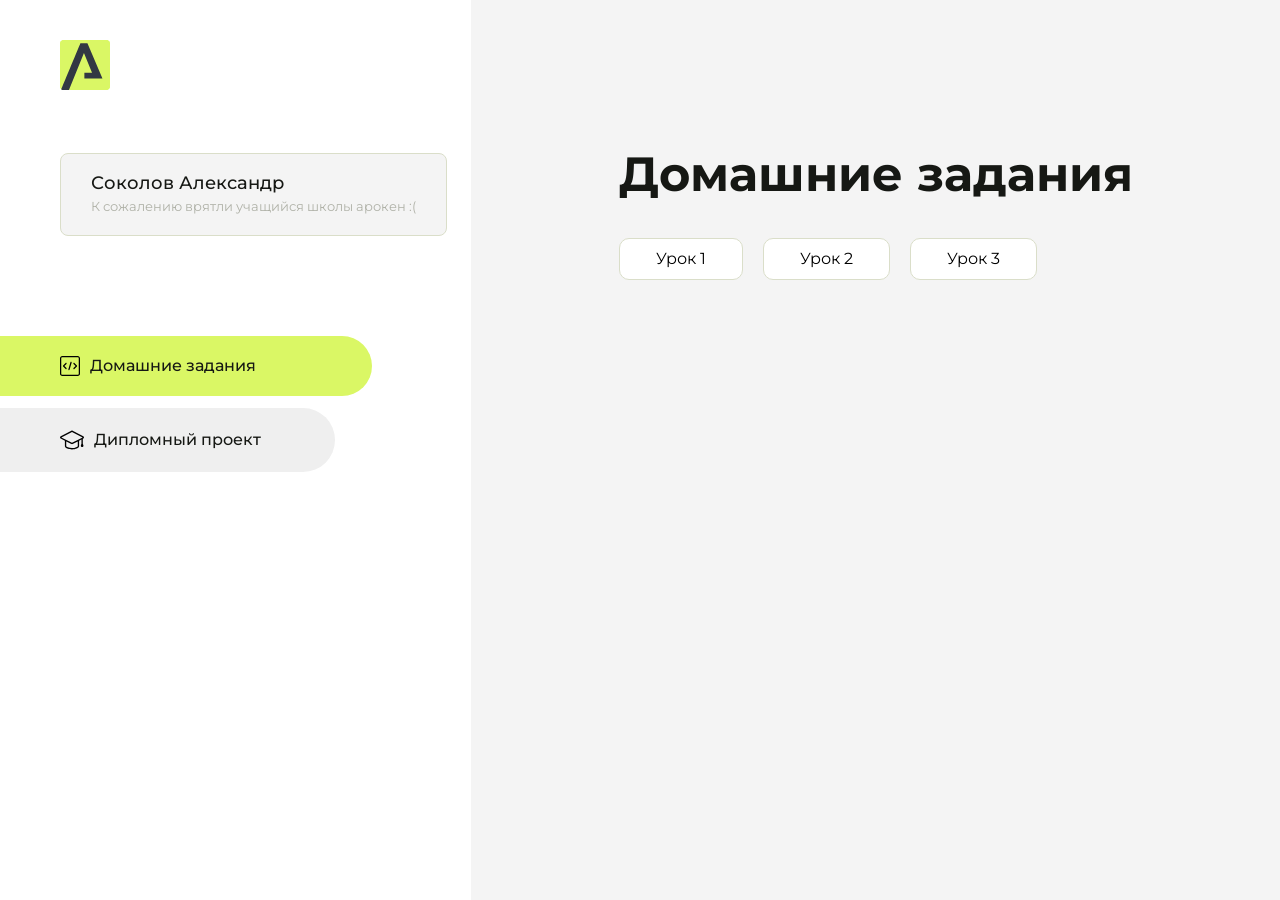
<file: index.html>
<!DOCTYPE html>
<html lang="en">
<head>
    <meta charset="UTF-8">
    <meta name="viewport" content="width=device-width, initial-scale=1.0">
    <title>Домашняя работа</title>
    <link rel="shortcut icon" href="src/logo.ico" type="image/x-icon">
    <link rel="preconnect" href="https://fonts.googleapis.com">
    <link rel="preconnect" href="https://fonts.gstatic.com" crossorigin>
    <link href="https://fonts.googleapis.com/css2?family=Montserrat:wght@400;500;700&family=Rubik:wght@500&display=swap"
          rel="stylesheet">
    <link rel="stylesheet" href="src/style.css">
</head>
<body id="body">
<div class="overlay" id="overlay"></div>
<div class="layout">
    <div class="burger" id="burger">
        <svg viewBox="0 0 24 24" fill="none" xmlns="http://www.w3.org/2000/svg">
            <g id="SVGRepo_bgCarrier" stroke-width="0"></g>
            <g id="SVGRepo_tracerCarrier" stroke-linecap="round" stroke-linejoin="round"></g>
            <g id="SVGRepo_iconCarrier">
                <path d="M4 18L20 18" stroke="#DAF765" stroke-width="2" stroke-linecap="round"></path>
                <path d="M4 12L20 12" stroke="#DAF765" stroke-width="2" stroke-linecap="round"></path>
                <path d="M4 6L20 6" stroke="#DAF765" stroke-width="2" stroke-linecap="round"></path>
            </g>
        </svg>
    </div>
    <aside class="sidebar" id="sidebar">
        <div class="sidebar__inner">
            <div class="logo">
                <svg width="50" height="50" viewBox="0 0 50 50" fill="none" xmlns="http://www.w3.org/2000/svg">
                    <g clip-path="url(#clip0_513_74730)">
                        <path d="M46.17 -0.257004H3.83C1.57281 -0.257004 -0.257 1.57281 -0.257 3.83V46.17C-0.257 48.4272 1.57281 50.257 3.83 50.257H46.17C48.4272 50.257 50.257 48.4272 50.257 46.17V3.83C50.257 1.57281 48.4272 -0.257004 46.17 -0.257004Z"
                              fill="#DAF765"/>
                        <path d="M24.375 38.4H42.461L27.441 3.1585H20.4355C20.4355 3.1585 6.7895 35.881 1.1945 49.294C2.015 50.0275 3.0945 50.257 3.6945 50.257H8.8445L23.954 13.07L32.0465 32.8285H24.375V38.4Z"
                              fill="#323843"/>
                    </g>
                    <defs>
                        <clipPath id="clip0_513_74730">
                            <rect width="50" height="50" fill="white"/>
                        </clipPath>
                    </defs>
                </svg>
            </div>
            <div class="sidebar__user">
                <div class="sidebar__name">Соколов Александр</div>
                <div class="sidebar__text">К сожалению врятли учащийся школы арокен :(</div>
            </div>
            <div class="sidebar__tabs">
                <div class="sidebar__item">
                    <button class="sidebar__button active" id="tasks">
                        <svg xmlns="http://www.w3.org/2000/svg" width="20" height="20" viewBox="0 0 20 20" fill="none">
                            <g clip-path="url(#clip0_704_74543)">
                                <path d="M17.7083 20H2.29167C1.0275 20 0 18.9725 0 17.7083V2.29167C0 1.0275 1.0275 0 2.29167 0H17.7083C18.9725 0 20 1.0275 20 2.29167V17.7083C20 18.9725 18.9725 20 17.7083 20ZM2.29167 1.25C1.7175 1.25 1.25 1.7175 1.25 2.29167V17.7083C1.25 18.2825 1.7175 18.75 2.29167 18.75H17.7083C18.2825 18.75 18.75 18.2825 18.75 17.7083V2.29167C18.75 1.7175 18.2825 1.25 17.7083 1.25H2.29167Z"
                                      fill="black"/>
                                <path d="M6.04167 13.125C5.88167 13.125 5.72167 13.0642 5.6 12.9417L3.1 10.4417C2.85583 10.1975 2.85583 9.80167 3.1 9.5575L5.6 7.0575C5.84417 6.81333 6.24 6.81333 6.48417 7.0575C6.72833 7.30167 6.72833 7.6975 6.48417 7.94167L4.42583 10L6.48417 12.0583C6.72833 12.3025 6.72833 12.6983 6.48417 12.9425C6.36167 13.0642 6.20167 13.125 6.04167 13.125Z"
                                      fill="black"/>
                                <path d="M8.95833 14.1667C8.9 14.1667 8.84 14.1583 8.78167 14.1417C8.45083 14.0442 8.26083 13.6967 8.35833 13.3658L10.4417 6.28251C10.5392 5.95084 10.8892 5.76417 11.2175 5.85917C11.5483 5.95667 11.7383 6.30417 11.6408 6.63501L9.5575 13.7183C9.47833 13.9908 9.22833 14.1667 8.95833 14.1667Z"
                                      fill="black"/>
                                <path d="M13.9583 13.125C13.7983 13.125 13.6383 13.0642 13.5167 12.9417C13.2725 12.6975 13.2725 12.3017 13.5167 12.0575L15.575 9.99916L13.5167 7.94083C13.2725 7.69666 13.2725 7.30083 13.5167 7.05666C13.7608 6.81249 14.1567 6.81249 14.4008 7.05666L16.9008 9.55666C17.145 9.80083 17.145 10.1967 16.9008 10.4408L14.4008 12.9408C14.2783 13.0642 14.1183 13.125 13.9583 13.125Z"
                                      fill="black"/>
                            </g>
                            <defs>
                                <clipPath id="clip0_704_74543">
                                    <rect width="20" height="20" fill="white"/>
                                </clipPath>
                            </defs>
                        </svg>
                        <span>Домашние задания</span></button>
                </div>
                <div class="sidebar__item">
                    <button class="sidebar__button" id="diplom">
                        <svg xmlns="http://www.w3.org/2000/svg" width="24" height="24" viewBox="0 0 24 24" fill="none">
                            <g clip-path="url(#clip0_704_74553)">
                                <path d="M23.2628 10.5971C23.7176 10.365 24 9.90375 24 9.39337C24 8.883 23.7176 8.42175 23.2628 8.18962L12.6135 2.75362C12.2291 2.55824 11.7705 2.55787 11.3854 2.75399L0.736875 8.19C0.282375 8.42175 0 8.883 0 9.39337C0 9.90375 0.282375 10.365 0.736875 10.5971L4.89038 12.7177V18.2074C4.89038 19.8154 8.412 21.393 12 21.393C15.5884 21.393 19.1096 19.815 19.1096 18.2074V12.7174L21.4609 11.517V15.8017L20.901 17.2305C20.7409 17.6389 20.7934 18.0994 21.0405 18.4616C21.2876 18.8246 21.6979 19.041 22.1366 19.041C22.5754 19.041 22.9852 18.8246 23.2324 18.462C23.4795 18.099 23.532 17.6385 23.3719 17.2301L22.8124 15.8021V10.827L23.2628 10.5971ZM17.7623 18.1721C17.6198 18.6375 15.3491 20.0419 12 20.0419C8.65088 20.0419 6.38025 18.6375 6.2415 18.2074V12.3037L6.23887 12.3019C6.23812 12.057 6.1065 11.8207 5.87325 11.7019L1.3515 9.39337L12 3.95737L22.6489 9.39337L12 14.8294L5.87325 11.7019C5.54063 11.5331 4.6695 11.6674 4.5 12C4.33012 12.3322 4.55813 12.5479 4.89038 12.7177L11.3857 16.0331C11.5781 16.1314 11.7889 16.1805 12 16.1805C12.2107 16.1805 12.4222 16.1314 12.6146 16.0331L17.7593 13.407L17.7623 18.1721Z"
                                      fill="black"/>
                            </g>
                            <defs>
                                <clipPath id="clip0_704_74553">
                                    <rect width="24" height="24" fill="white"/>
                                </clipPath>
                            </defs>
                        </svg>
                        <span>Дипломный проект</span></button>
                </div>
            </div>
        </div>

    </aside>
    <div class="content">
        <div class="container">
            <div class="content__block" id="tasksBlock">
                <div class="content__title">Домашние задания</div>
                <ul class="content__list">
                    <li class="content__list-item">
                        <a href="Hello-Timur/index.html">Урок 1</a>
                    </li>
                    <li class="content__list-item">
                        <a href="Blablabla/index.html">Урок 2</a>
                    </li>
                    <li class="content__list-item">
                        <a href="non-existent/index.html">Урок 3</a>
                    </li>
                </ul>
            </div>
            <div class="content__block hidden" id="diplomBlock">
                <div class="content__title">Дипломный проект</div>
                <div class="content__list-diplom">
                    <a href="ПАПКА-С-НОМЕРОМ-УРОКА">Ссылка на ДЗ</a>
                </div>
                <div class="content__decor">
                    <div class="content__decor-text">Давай проверим, чему ты научился!</div>
                    <div class="content__decor-img">
                        <img src="src/decor.png" alt="decor">
                    </div>
                </div>
            </div>
        </div>
    </div>
</div>
<script src="src/index.js"></script>
</body>
</html>
</file>
<file: src/style.css>
*{padding: 0;margin: 0;border: 0;}
*,*:before,*:after{-webkit-box-sizing: border-box;box-sizing: border-box;}
:focus,:active{outline: none;}
a:focus,a:active{outline: none;}
nav,footer,header,aside{display: block;}
html,body{
    height:100%;width:100%;
    font-size:100%;line-height:1;-ms-text-size-adjust:100%;-moz-text-size-adjust:100%;-webkit-text-size-adjust:100%;}
input,button,textarea{font-family:inherit;}
input::-ms-clear{display: none;}
button{cursor: pointer;}
button::-moz-focus-inner{padding:0;border:0;}
a,a:visited{text-decoration: none;}
a:hover{text-decoration: none;}
ul li{list-style: none;}
img{vertical-align: top;}
h1,h2,h3,h4,h5,h6{font-size:inherit;font-weight: inherit;}
a{color:inherit;}



body {
    font-family: "Montserrat",SansSerif;
    color: black;
}

body.overflow {
    overflow: hidden;
}



.layout {
    display: -webkit-box;
    display: -ms-flexbox;
    display: flex;
    min-height: 100vh;
}

.sidebar {
    padding: 40px 24px 40px 0;
    -ms-flex-negative: 0;
    flex-shrink: 0;
    background-color: white;
}



.content {
    -webkit-box-flex: 1;
    -ms-flex-positive: 1;
    flex-grow: 1;
    background-color: #F4F4F4;
}

.container {
    display: -webkit-box;
    display: -ms-flexbox;
    display: flex;
    -webkit-box-orient: vertical;
    -webkit-box-direction: normal;
    -ms-flex-direction: column;
    flex-direction: column;
    -webkit-box-pack: center;
    -ms-flex-pack: center;
    justify-content: center;
    -webkit-box-align: center;
    -ms-flex-align: center;
    align-items: center;
    padding: 150px 60px 80px 60px;
}


.logo {
    margin-left: 60px;
    margin-bottom: 60px;
}

.sidebar__user {
    background-color: #F4F4F4;
    padding: 20px 30px;
    margin-left: 60px;
    margin-bottom: 100px;
    border-radius: 8px;
    border: 1px solid #DADEC9;
}

.sidebar__name {
    color:#161814;
    font-size: 18px;
    font-weight: 500;
    margin-bottom: 6px;
}

.sidebar__text {
    color: #AFB1A7;
    font-size: 13px;
    font-weight: 400;
    line-height: 130%; /* 16.9px */
}

.sidebar__item {
    width: 372px;
}

.sidebar__button {
    display: -webkit-box;
    display: -ms-flexbox;
    display: flex;
    -webkit-box-align: center;
    -ms-flex-align: center;
    align-items: center;
    gap: 10px;
    padding: 20px 60px;
    margin-bottom: 12px;
    border-radius: 0px 100px 100px 0px;
    -webkit-transition: all .5s;
    -o-transition: all .5s;
    transition: all .5s;
    cursor: pointer;
    width: 90%;
    color:#161814;
    font-size: 16px;
    font-weight: 500;
}

.sidebar__button.active , .sidebar__button:hover {
    width: 100%;
    background-color: #DAF765;
}


.content__title {
    color: #161814;
    font-size: 48px;
    font-weight: 700;
    margin-bottom: 40px;
}

.content__list {
    display: -webkit-box;
    display: -ms-flexbox;
    display: flex;
    -webkit-box-align: center;
    -ms-flex-align: center;
    align-items: center;
    -ms-flex-wrap: wrap;
    flex-wrap: wrap;
    gap: 20px;
}



.content__list-item  {
    cursor: pointer;
    padding: 12px 18px;
    background-color: #fff;
    border-radius: 10px;
    border: 1px solid #DADEC9;
    -webkit-transition: all .3s;
    -o-transition: all .3s;
    transition: all .3s;
}

.content__list-item:hover,.content__list-diplom:hover {
    background-color: #AFB1A7;
}

li a {
    padding: 12px 18px;

}


.content__list-diplom {
    -webkit-transition: all .3s;
    -o-transition: all .3s;
    transition: all .3s;
    display: inline-block;
    padding: 12px 18px;
    background-color: #fff;
    border-radius: 10px;
    border: 1px solid #DADEC9;
}

.content__decor {
    display: -webkit-box;
    display: -ms-flexbox;
    display: flex;
    -webkit-box-align: center;
    -ms-flex-align: center;
    align-items: center;
}

.content__decor-text {
    color:#BEDD44;
    font-size: 36px;
    font-weight: 700;
    line-height: 110%; /* 39.6px */
}

.content__block {
    max-width: 1200px;
}

.content__block.hidden {
    display: none;
}

.content__decor-img img{
    width: 100%;
}

.burger {
    display: none;
    padding: 5px;
    position: fixed;
    top: 3%;
    right: 7%;
    width: 40px;
    height: 40px;
    background-color: #161814;
    border-radius: 50%;
    z-index: 10;
    border: 1px solid #DAF765;
}

@media (max-width: 768px) {
    .burger {
        display: block;
    }

    .sidebar {
        -webkit-transition: all .3s;
        -o-transition: all .3s;
        transition: all .3s;
        -webkit-transform: translateX(-100%);
        -ms-transform: translateX(-100%);
        transform: translateX(-100%);
        position: fixed;
        top: 0;
        left: 0;
        bottom: 0;
        z-index: 5;
    }

    .sidebar.show {
        -webkit-transform: translateX(0%);
        -ms-transform: translateX(0%);
        transform: translateX(0%);
    }

    .overlay {
        opacity: 0;
        pointer-events: none;
        -webkit-transition: all .3s;
        -o-transition: all .3s;
        transition: all .3s;
        position: absolute;
        top: 0;
        right: 0;
        left: 0;
        bottom: 0;
        z-index: 3;
        background-color: #000000e0;
    }

    .overlay.show {
        opacity: 1;
        pointer-events: all;
    }

    .container {
        padding: 40px 20px;
        min-height: 100%;
    }

    .content__decor {
        margin-top: 20px;
        -webkit-box-orient: vertical;
        -webkit-box-direction: normal;
        -ms-flex-direction: column;
        flex-direction: column;
    }
}

@media (max-width: 400px) {
    .sidebar__user {
        margin-left: 0;
    }
}
</file>
